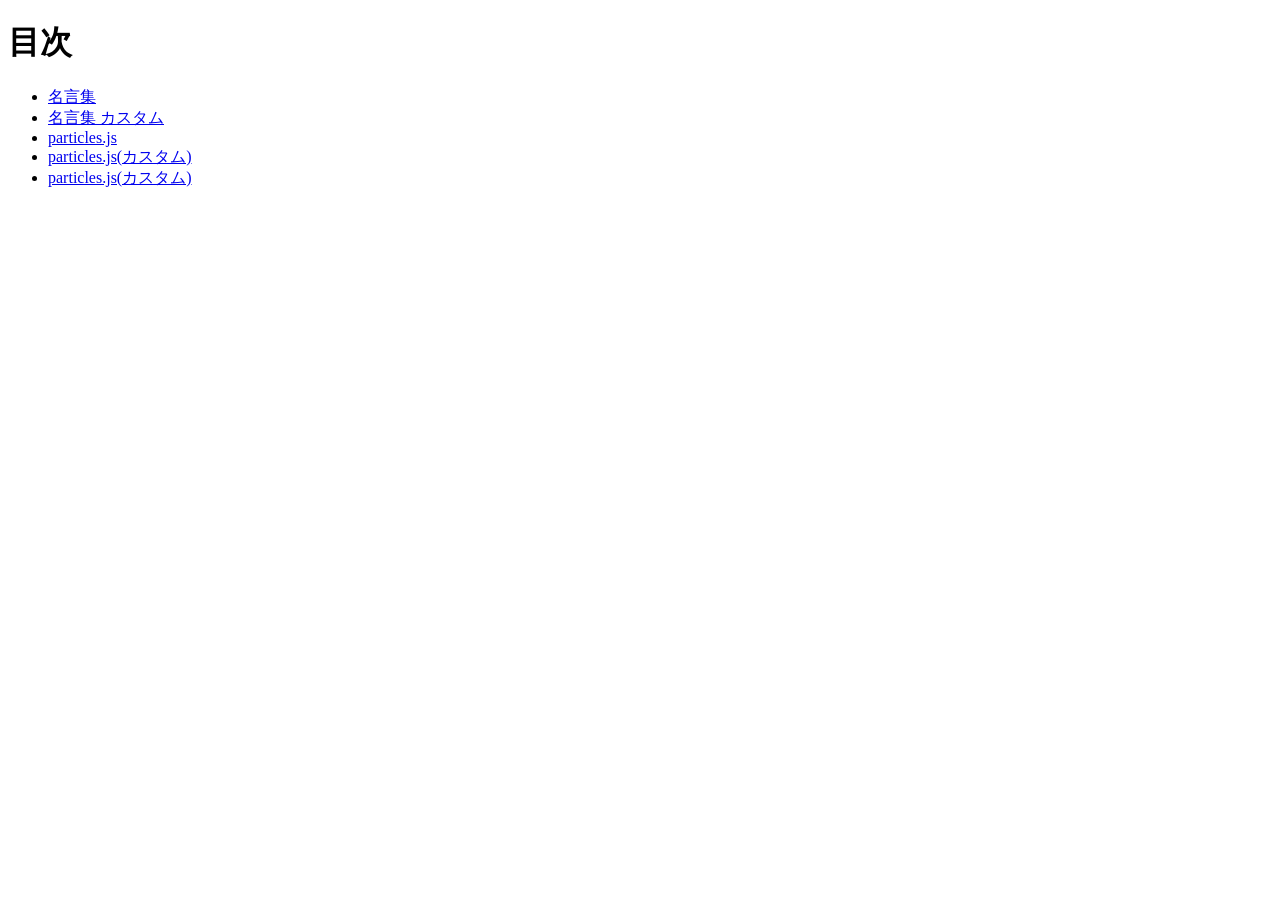
<file: index.html>
<!doctype html>
<html lang="ja">
  <head>
    <meta charset="utf-8">
    <title>20261008-hc</title>
  </head>

  <body>
    <h1>目次</h1>
    <ul>
      <li><a href="meigen/index.html">名言集</a></li>
      <li><a href="meigen copy/index.html">名言集 カスタム</a></li>
      <li><a href="particles/index.html">particles.js</a></li>
      <li><a href="particles-custom/index.html">particles.js(カスタム)</a></li>
      <li><a href="particles-custom copy/index.html">particles.js(カスタム)</a></li>
    </ul>
  </body>
</html>
</file>
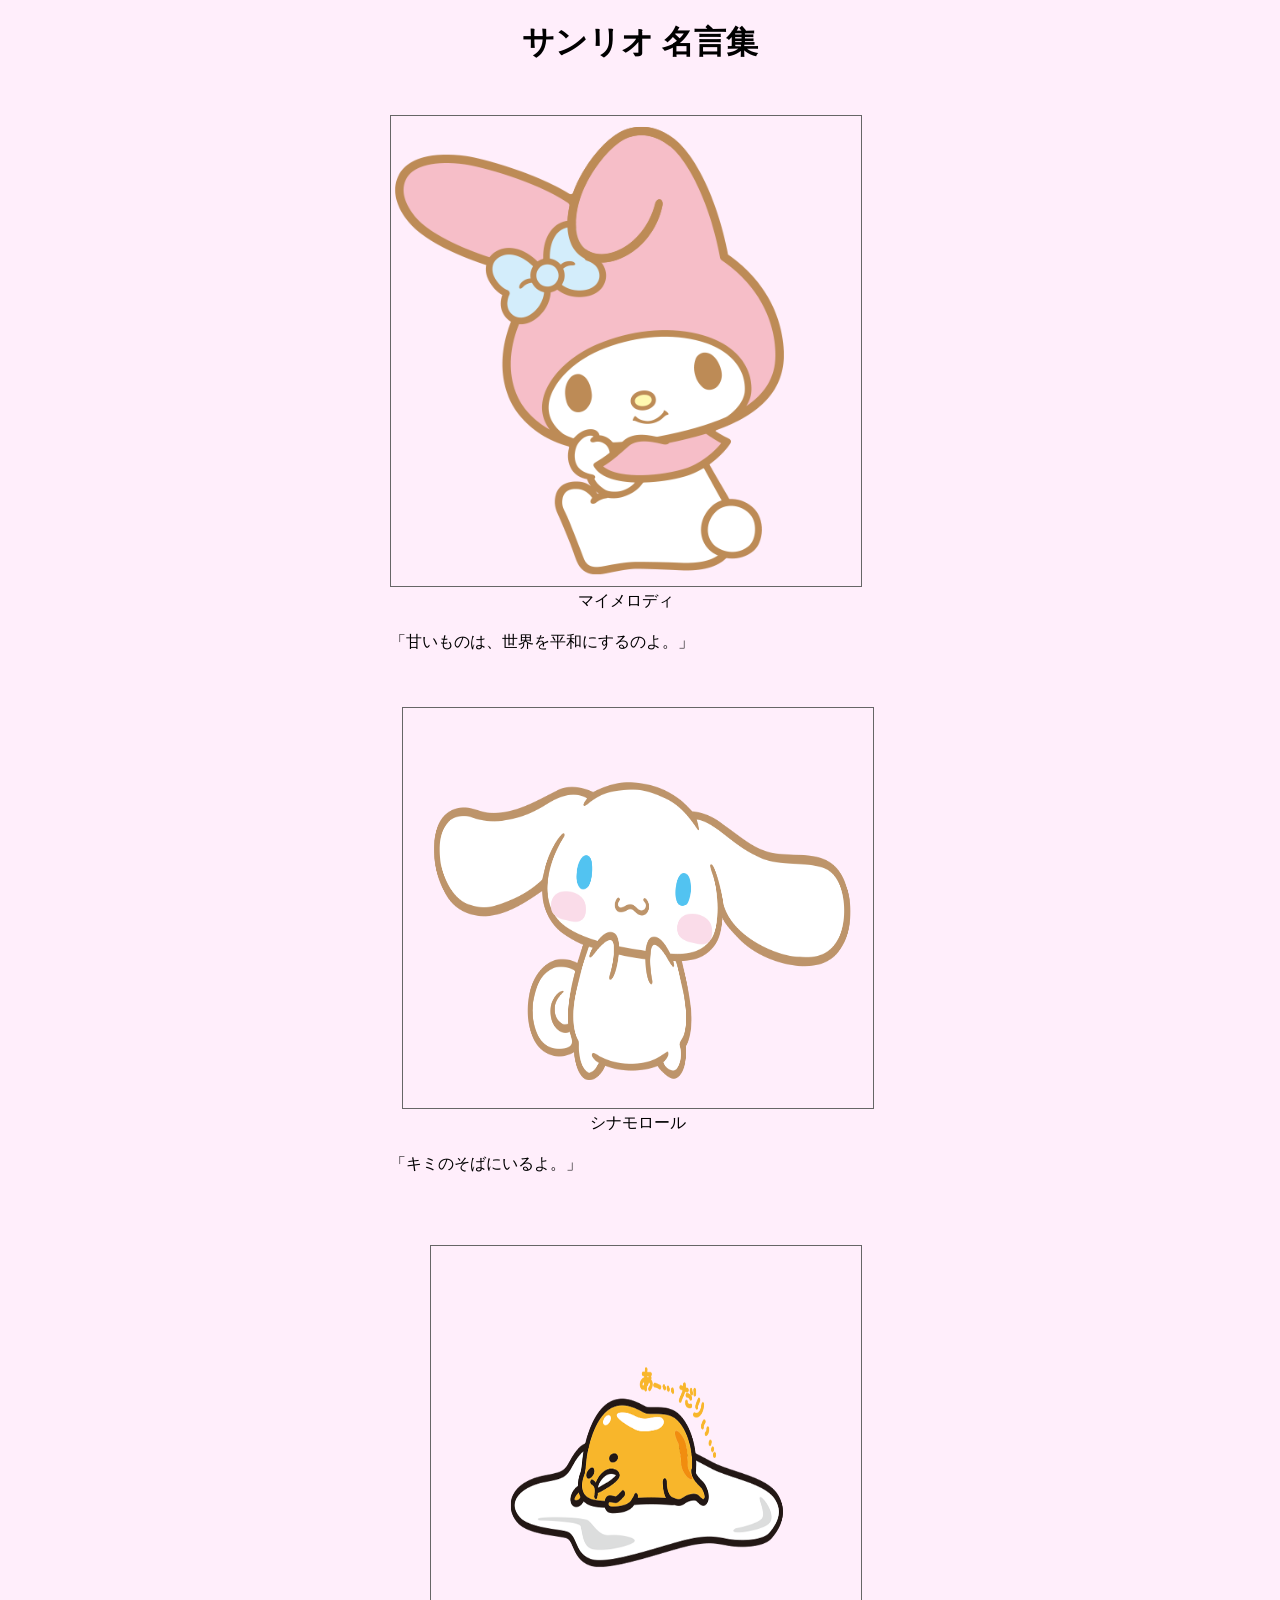
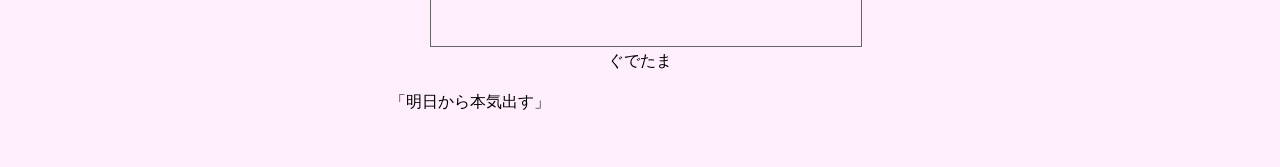
<file: meigen copy/index.html>
<!DOCTYPE html>
<html lang="ja">
<head>
    <meta charset="UTF-8">

    <title>名言集</title>
    <link rel="stylesheet" href="css/style.css">
</head>
<body>
    <div class="wrapper">
        <h1>サンリオ 名言集</h1>
        <div class="left-box">
            <figure>
                <img src="meigen/images/jobz.png" alt="スティーブ・ジョブズ" width="470" height="470">
                <figcaption>マイメロディ</figcaption>
            </figure>
            <p>「甘いものは、世界を平和にするのよ。」</p>
        </div>

        <div class="right-box">
            <figure>
                <img src="meigen/images/getes.png" alt="ビル・ゲイツ" width="470" height="400">
            <figcaption>シナモロール</figcaption>
            </figure>
            <p>「キミのそばにいるよ。」</p>

        </div>

        <div class="center-box">
            <figure>
                <img src="meigen/images/migi.png" alt="ミギー" width="430" height="400">
            <figcaption>ぐでたま</figcaption>
            </figure>
            <p>「明日から本気出す」</p>

        </div>
    </div>
</body>
</html>
</file>
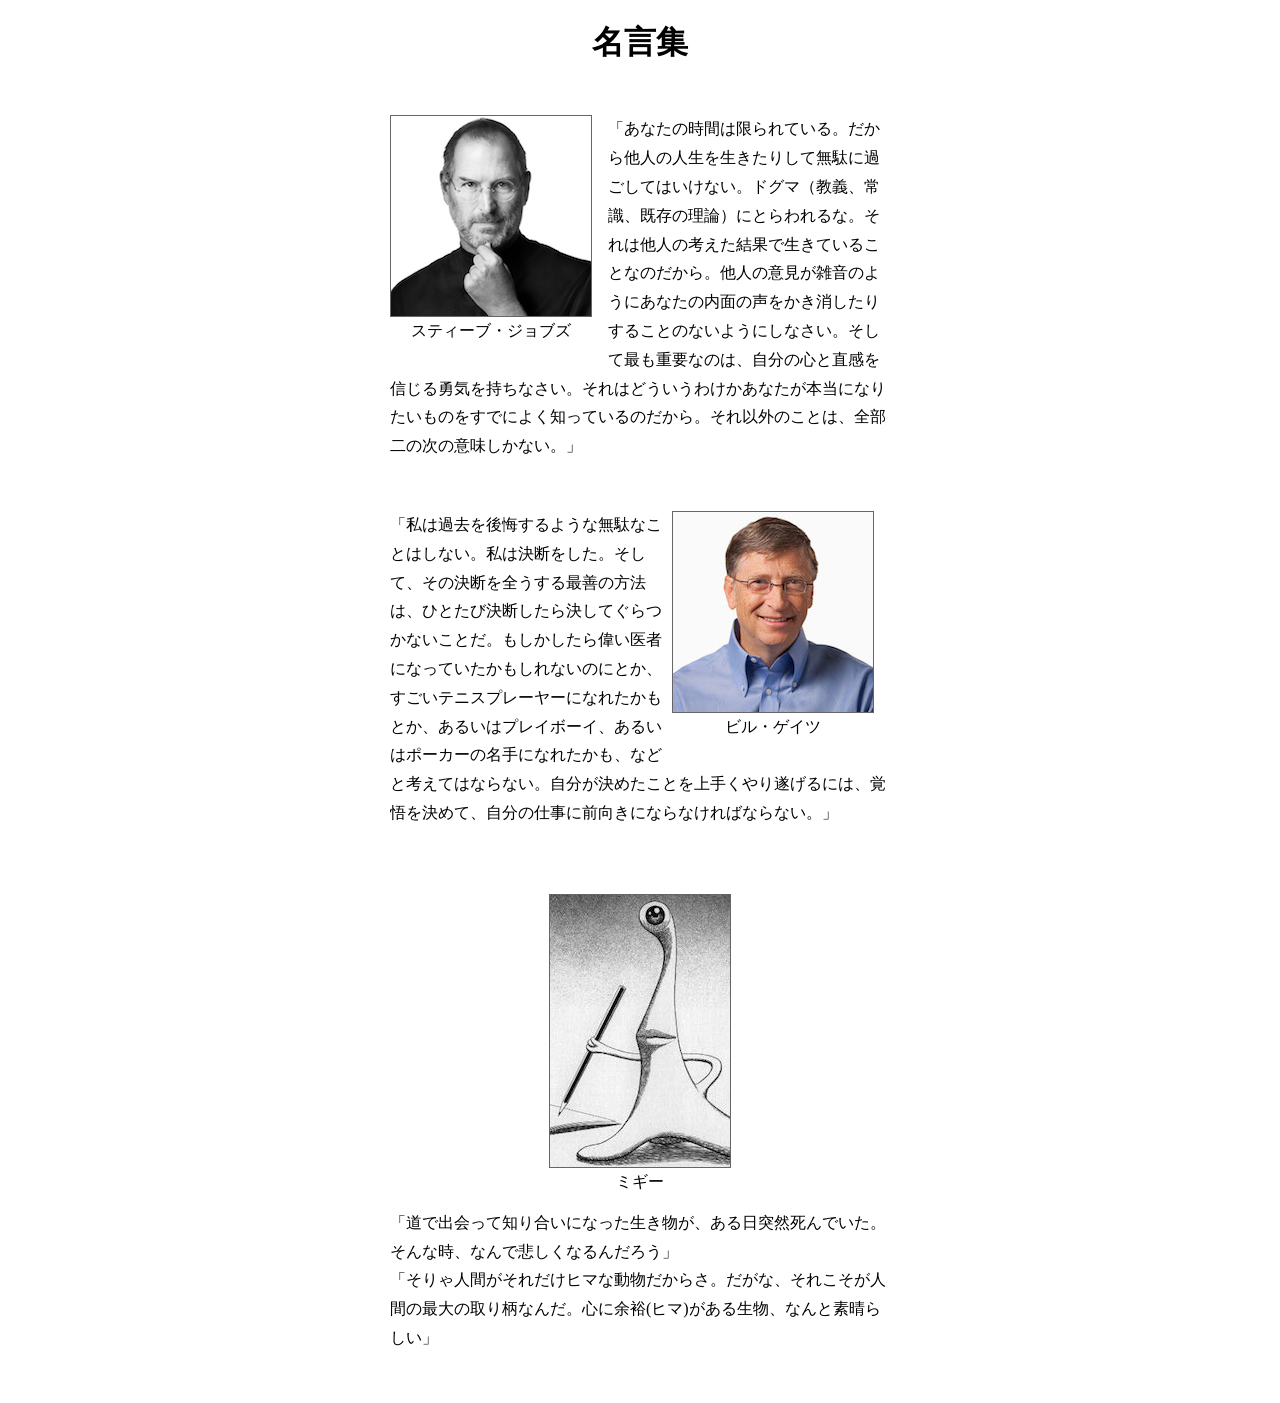
<file: meigen/index.html>
<!DOCTYPE html>
<html lang="ja">
<head>
    <meta charset="UTF-8">

    <title>名言集</title>
    <link rel="stylesheet" href="css/style.css">
</head>
<body>
    <div class="wrapper">
        <h1>名言集</h1>
        <div class="left-box">
            <figure>
                <img src="meigen/images/jobz.png" alt="スティーブ・ジョブズ">
                <figcaption>スティーブ・ジョブズ</figcaption>
            </figure>
            <p>「あなたの時間は限られている。だから他人の人生を生きたりして無駄に過ごしてはいけない。ドグマ（教義、常識、既存の理論）にとらわれるな。それは他人の考えた結果で生きていることなのだから。他人の意見が雑音のようにあなたの内面の声をかき消したりすることのないようにしなさい。そして最も重要なのは、自分の心と直感を信じる勇気を持ちなさい。それはどういうわけかあなたが本当になりたいものをすでによく知っているのだから。それ以外のことは、全部二の次の意味しかない。」</p>
        </div>

        <div class="right-box">
            <figure>
                <img src="meigen/images/gates.jpg" alt="ビル・ゲイツ">
            <figcaption>ビル・ゲイツ</figcaption>
            </figure>
            <p>「私は過去を後悔するような無駄なことはしない。私は決断をした。そして、その決断を全うする最善の方法は、ひとたび決断したら決してぐらつかないことだ。もしかしたら偉い医者になっていたかもしれないのにとか、すごいテニスプレーヤーになれたかもとか、あるいはプレイボーイ、あるいはポーカーの名手になれたかも、などと考えてはならない。自分が決めたことを上手くやり遂げるには、覚悟を決めて、自分の仕事に前向きにならなければならない。」</p>

        </div>

        <div class="center-box">
            <figure>
                <img src="meigen/images/migi.jpg" alt="ミギー">
            <figcaption>ミギー</figcaption>
            </figure>
            <p>「道で出会って知り合いになった生き物が、ある日突然死んでいた。そんな時、なんで悲しくなるんだろう」<br>「そりゃ人間がそれだけヒマな動物だからさ。だがな、それこそが人間の最大の取り柄なんだ。心に余裕(ヒマ)がある生物、なんと素晴らしい」</p>

        </div>
    </div>
</body>
</html>
</file>
<file: meigen copy/css/style.css>
@charset "utf-8";
body {
    background-color: rgb(255, 238, 251);
}
h1 {
    text-align: center;
}

.left-box,
.right-box,
.center-box {
    width: 500px;
    margin: 50px auto;
    overflow: hidden;
}

.left-box figure {
    float: left;
    margin: 0 16px 16px 0;
}

.right-box figure {
    float: right;
    margin: 0 16px 16px 0;
}

figure {
    text-align: center;
}

figure img {
    border: 1px solid #666;
}

p {
    margin: 0;
    line-height: 1.8;
}
</file>
<file: meigen/css/style.css>
@charset "utf-8";
h1 {
    text-align: center;
}

.left-box,
.right-box,
.center-box {
    width: 500px;
    margin: 50px auto;
    overflow: hidden;
}

.left-box figure {
    float: left;
    margin: 0 16px 16px 0;
}

.right-box figure {
    float: right;
    margin: 0 16px 16px 0;
}

figure {
    text-align: center;
}

figure img {
    border: 1px solid #666;
}

p {
    margin: 0;
    line-height: 1.8;
}
</file>
